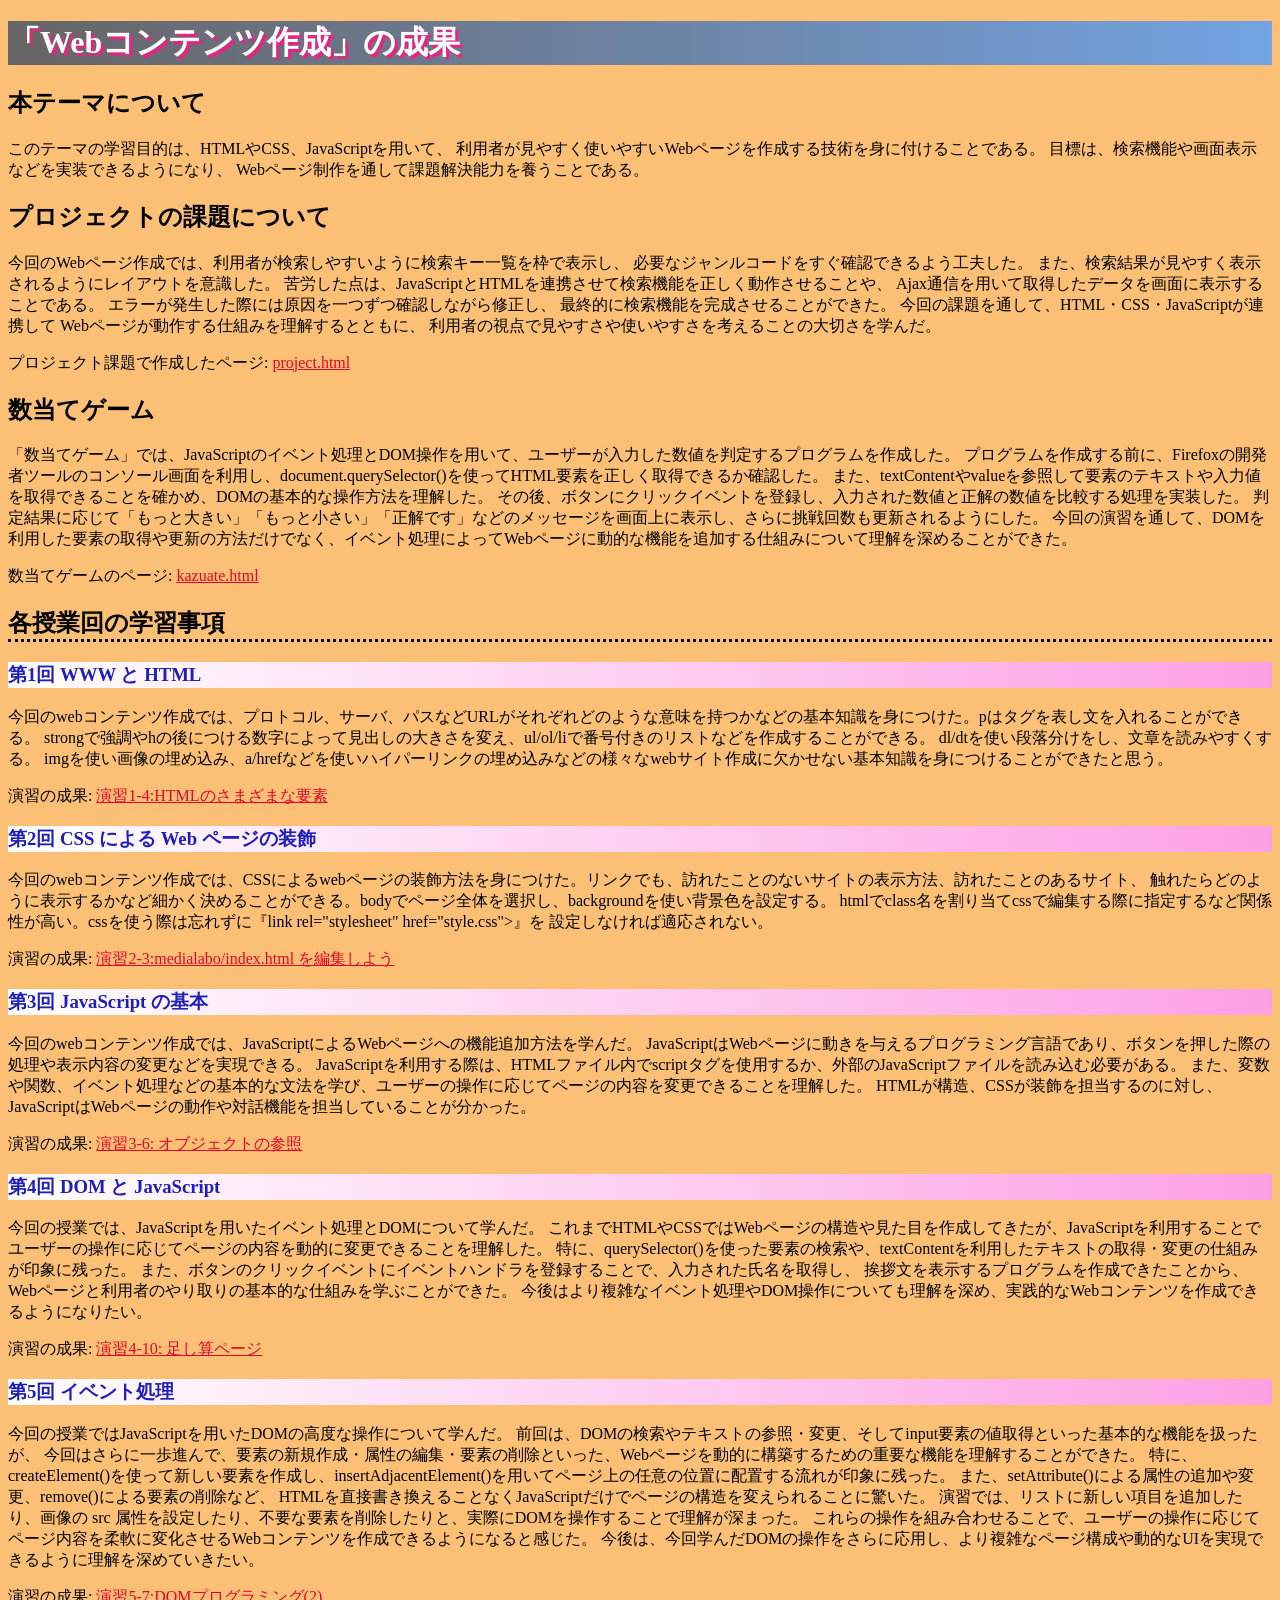
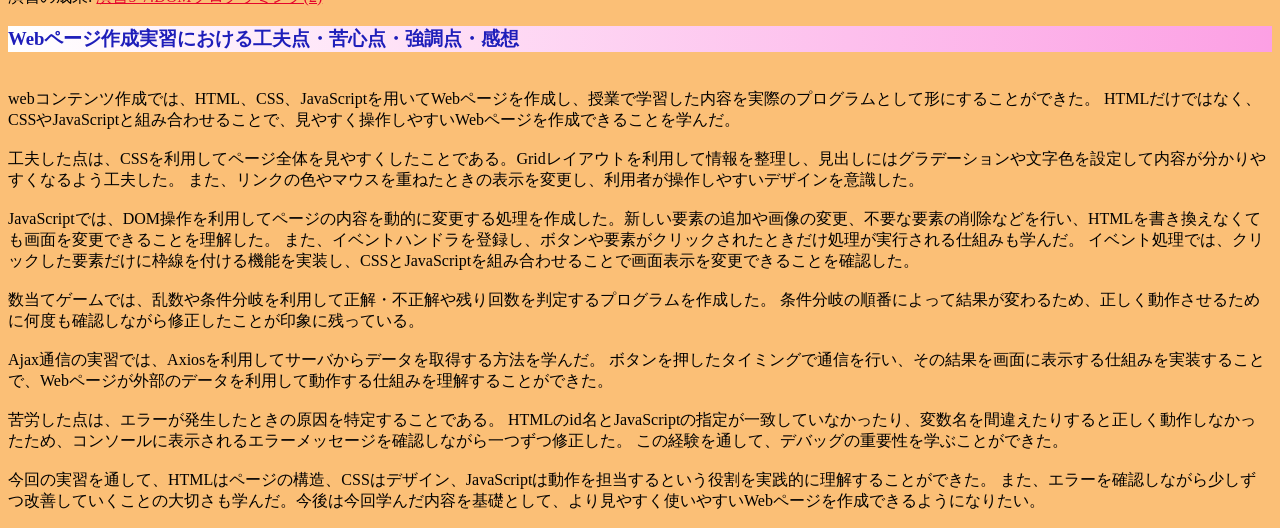
<file: index.html>
<!DOCTYPE html>
<html>
   <link rel="stylesheet" href="style.css">
  <head>
    <meta charset="utf-8">
    <title>My test page</title>
  </head>
  <body>
	<h1>「Webコンテンツ作成」の成果</h1>
		<h2>本テーマについて</h2>
    <p>このテーマの学習目的は、HTMLやCSS、JavaScriptを用いて、
      利用者が見やすく使いやすいWebページを作成する技術を身に付けることである。
      目標は、検索機能や画面表示などを実装できるようになり、
      Webページ制作を通して課題解決能力を養うことである。</p>
		<h2>プロジェクトの課題について</h2>
			<p>今回のWebページ作成では、利用者が検索しやすいように検索キー一覧を枠で表示し、
        必要なジャンルコードをすぐ確認できるよう工夫した。
        また、検索結果が見やすく表示されるようにレイアウトを意識した。
        苦労した点は、JavaScriptとHTMLを連携させて検索機能を正しく動作させることや、
        Ajax通信を用いて取得したデータを画面に表示することである。
        エラーが発生した際には原因を一つずつ確認しながら修正し、
        最終的に検索機能を完成させることができた。
        今回の課題を通して、HTML・CSS・JavaScriptが連携して
        Webページが動作する仕組みを理解するとともに、
        利用者の視点で見やすさや使いやすさを考えることの大切さを学んだ。</p>
      <p>プロジェクト課題で作成したページ:
        <a href="project.html"
	          title="プロジェクト課題"
			  target="_blank">project.html</a>
      </p>
		<h2>数当てゲーム</h2>
	    <p>
        「数当てゲーム」では、JavaScriptのイベント処理とDOM操作を用いて、ユーザーが入力した数値を判定するプログラムを作成した。
        プログラムを作成する前に、Firefoxの開発者ツールのコンソール画面を利用し、document.querySelector()を使ってHTML要素を正しく取得できるか確認した。
        また、textContentやvalueを参照して要素のテキストや入力値を取得できることを確かめ、DOMの基本的な操作方法を理解した。
        その後、ボタンにクリックイベントを登録し、入力された数値と正解の数値を比較する処理を実装した。
        判定結果に応じて「もっと大きい」「もっと小さい」「正解です」などのメッセージを画面上に表示し、さらに挑戦回数も更新されるようにした。
        今回の演習を通して、DOMを利用した要素の取得や更新の方法だけでなく、イベント処理によってWebページに動的な機能を追加する仕組みについて理解を深めることができた。


      </p>
      <p>数当てゲームのページ:
        <a href="kazuate.html"
	          title="数当てゲーム"
			  target="_blank">kazuate.html</a>
      </p>
      <p></p>
		<h2 class="b1">各授業回の学習事項</h2>
    <h3>第1回 WWW と HTML</h3>
    <p>今回のwebコンテンツ作成では、プロトコル、サーバ、パスなどURLがそれぞれどのような意味を持つかなどの基本知識を身につけた。pはタグを表し文を入れることができる。
      strongで強調やhの後につける数字によって見出しの大きさを変え、ul/ol/liで番号付きのリストなどを作成することができる。
      dl/dtを使い段落分けをし、文章を読みやすくする。
      imgを使い画像の埋め込み、a/hrefなどを使いハイパーリンクの埋め込みなどの様々なwebサイト作成に欠かせない基本知識を身につけることができたと思う。
    </p>
    <p>演習の成果:
        <a href="practice-html/elements.html"
	          title="演習1-4"
			  target="_blank">演習1-4:HTMLのさまざまな要素</a>
      </p>
      <h3>第2回 CSS による Web ページの装飾</h3>
      <p>今回のwebコンテンツ作成では、CSSによるwebページの装飾方法を身につけた。リンクでも、訪れたことのないサイトの表示方法、訪れたことのあるサイト、
        触れたらどのように表示するかなど細かく決めることができる。bodyでページ全体を選択し、backgroundを使い背景色を設定する。
        htmlでclass名を割り当てcssで編集する際に指定するなど関係性が高い。cssを使う際は忘れずに『link rel="stylesheet" href="style.css">』を
        設定しなければ適応されない。
    </p>
    <p>演習の成果:
        <a href="practice-css/browser-intro.html"
	          title="演習2-3"
			  target="_blank">演習2-3:medialabo/index.html を編集しよう</a>
      </p>
      <h3>第3回 JavaScript の基本</h3>
      <p>今回のwebコンテンツ作成では、JavaScriptによるWebページへの機能追加方法を学んだ。
        JavaScriptはWebページに動きを与えるプログラミング言語であり、ボタンを押した際の処理や表示内容の変更などを実現できる。
        JavaScriptを利用する際は、HTMLファイル内でscriptタグを使用するか、外部のJavaScriptファイルを読み込む必要がある。
        また、変数や関数、イベント処理などの基本的な文法を学び、ユーザーの操作に応じてページの内容を変更できることを理解した。
        HTMLが構造、CSSが装飾を担当するのに対し、JavaScriptはWebページの動作や対話機能を担当していることが分かった。
    </p>
    <p>演習の成果:
        <a href="practice-js/obj-practice.html"
	          title="演習3-6"
			  target="_blank">演習3-6: オブジェクトの参照</a>
      </p>
      <h3>第4回 DOM と JavaScript</h3>
            <p>今回の授業では、JavaScriptを用いたイベント処理とDOMについて学んだ。
              これまでHTMLやCSSではWebページの構造や見た目を作成してきたが、JavaScriptを利用することでユーザーの操作に応じてページの内容を動的に変更できることを理解した。
              特に、querySelector()を使った要素の検索や、textContentを利用したテキストの取得・変更の仕組みが印象に残った。
              また、ボタンのクリックイベントにイベントハンドラを登録することで、入力された氏名を取得し、
              挨拶文を表示するプログラムを作成できたことから、Webページと利用者のやり取りの基本的な仕組みを学ぶことができた。
              今後はより複雑なイベント処理やDOM操作についても理解を深め、実践的なWebコンテンツを作成できるようになりたい。
    </p>
    <p>演習の成果:
        <a href="practice-eventdom/tashizan.html"
	          title="演習4-10"
			  target="_blank">演習4-10: 足し算ページ</a>
      </p>
      <h3>第5回 イベント処理</h3>
      <p>今回の授業ではJavaScriptを用いたDOMの高度な操作について学んだ。
前回は、DOMの検索やテキストの参照・変更、そしてinput要素の値取得といった基本的な機能を扱ったが、
今回はさらに一歩進んで、要素の新規作成・属性の編集・要素の削除といった、Webページを動的に構築するための重要な機能を理解することができた。
特に、createElement()を使って新しい要素を作成し、insertAdjacentElement()を用いてページ上の任意の位置に配置する流れが印象に残った。
また、setAttribute()による属性の追加や変更、remove()による要素の削除など、
HTMLを直接書き換えることなくJavaScriptだけでページの構造を変えられることに驚いた。
演習では、リストに新しい項目を追加したり、画像の src 属性を設定したり、不要な要素を削除したりと、実際にDOMを操作することで理解が深まった。
これらの操作を組み合わせることで、ユーザーの操作に応じてページ内容を柔軟に変化させるWebコンテンツを作成できるようになると感じた。
今後は、今回学んだDOMの操作をさらに応用し、より複雑なページ構成や動的なUIを実現できるように理解を深めていきたい。
    </p>
    <p>演習の成果:
        <a href="practice-dom2/dom2-exercise.html"
	          title="演習5-7"
			  target="_blank">演習5-7:DOMプログラミング(2)</a>
      </p>
    <h3>Webページ作成実習における工夫点・苦心点・強調点・感想</h3>
    <p><br>webコンテンツ作成では、HTML、CSS、JavaScriptを用いてWebページを作成し、授業で学習した内容を実際のプログラムとして形にすることができた。
      HTMLだけではなく、CSSやJavaScriptと組み合わせることで、見やすく操作しやすいWebページを作成できることを学んだ。<br>
<br>工夫した点は、CSSを利用してページ全体を見やすくしたことである。Gridレイアウトを利用して情報を整理し、見出しにはグラデーションや文字色を設定して内容が分かりやすくなるよう工夫した。
また、リンクの色やマウスを重ねたときの表示を変更し、利用者が操作しやすいデザインを意識した。<br>
<br>JavaScriptでは、DOM操作を利用してページの内容を動的に変更する処理を作成した。新しい要素の追加や画像の変更、不要な要素の削除などを行い、HTMLを書き換えなくても画面を変更できることを理解した。
また、イベントハンドラを登録し、ボタンや要素がクリックされたときだけ処理が実行される仕組みも学んだ。
イベント処理では、クリックした要素だけに枠線を付ける機能を実装し、CSSとJavaScriptを組み合わせることで画面表示を変更できることを確認した。<br>
<br>数当てゲームでは、乱数や条件分岐を利用して正解・不正解や残り回数を判定するプログラムを作成した。
条件分岐の順番によって結果が変わるため、正しく動作させるために何度も確認しながら修正したことが印象に残っている。<br>
<br>Ajax通信の実習では、Axiosを利用してサーバからデータを取得する方法を学んだ。
ボタンを押したタイミングで通信を行い、その結果を画面に表示する仕組みを実装することで、Webページが外部のデータを利用して動作する仕組みを理解することができた。<br>
<br>苦労した点は、エラーが発生したときの原因を特定することである。
HTMLのid名とJavaScriptの指定が一致していなかったり、変数名を間違えたりすると正しく動作しなかったため、コンソールに表示されるエラーメッセージを確認しながら一つずつ修正した。
この経験を通して、デバッグの重要性を学ぶことができた。<br>
<br>今回の実習を通して、HTMLはページの構造、CSSはデザイン、JavaScriptは動作を担当するという役割を実践的に理解することができた。
また、エラーを確認しながら少しずつ改善していくことの大切さも学んだ。今後は今回学んだ内容を基礎として、より見やすく使いやすいWebページを作成できるようになりたい。<br></p>
  </body>
</html>
</file>
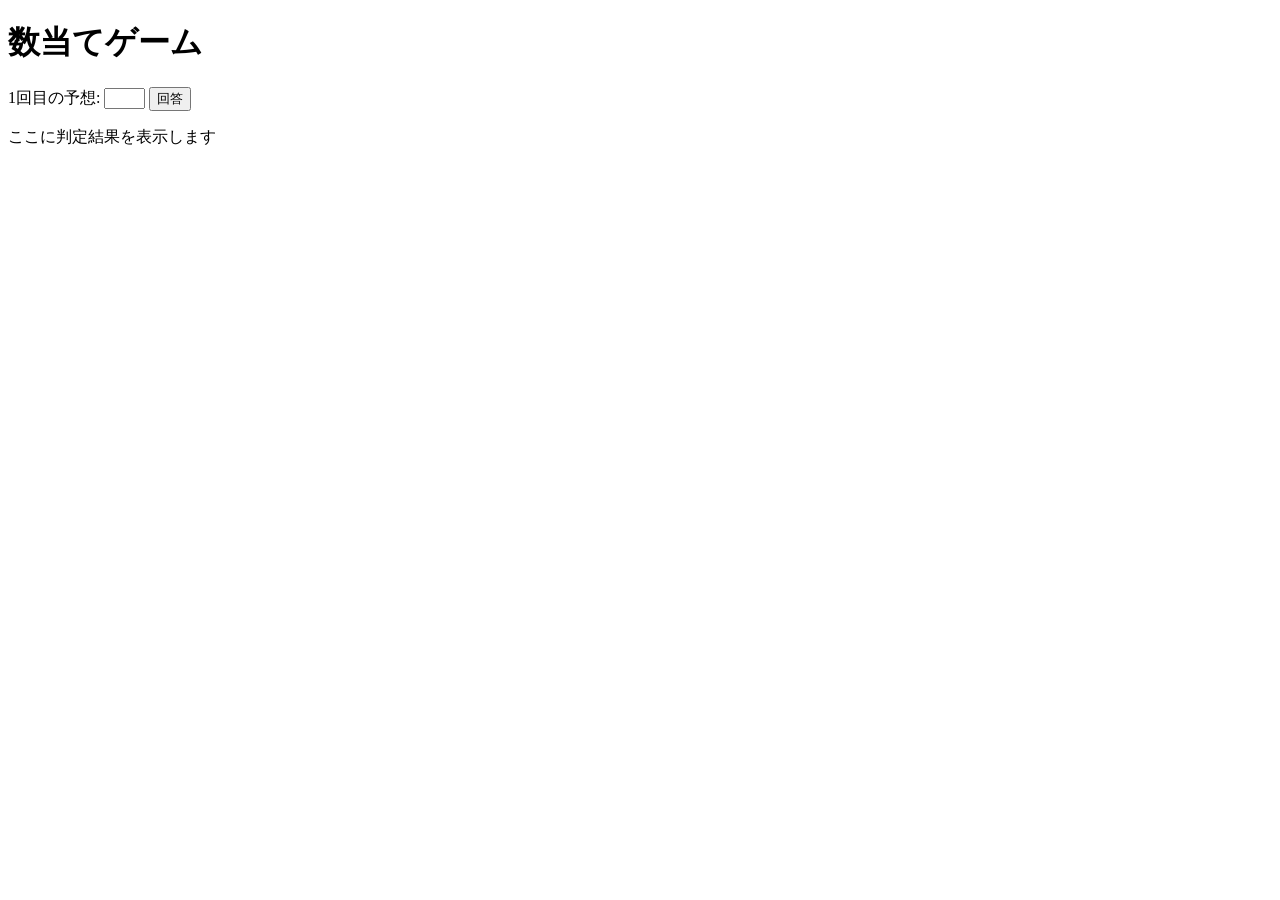
<file: kazuate.html>
<!DOCTYPE html>
<html>
  <head>
    <meta charset="utf-8">
    <title>数当てゲーム</title>
    <script src="kazuate.js" defer></script>
  </head>

  <body>
    <h1>数当てゲーム</h1>

    <p>
      <span id="kaisu">1</span>回目の予想:
      <input type="text" id="yoso" size="3">
      <button id="kaitou">回答</button>
    </p>

    <p id="result">ここに判定結果を表示します</p>
  </body>
</html>
</file>
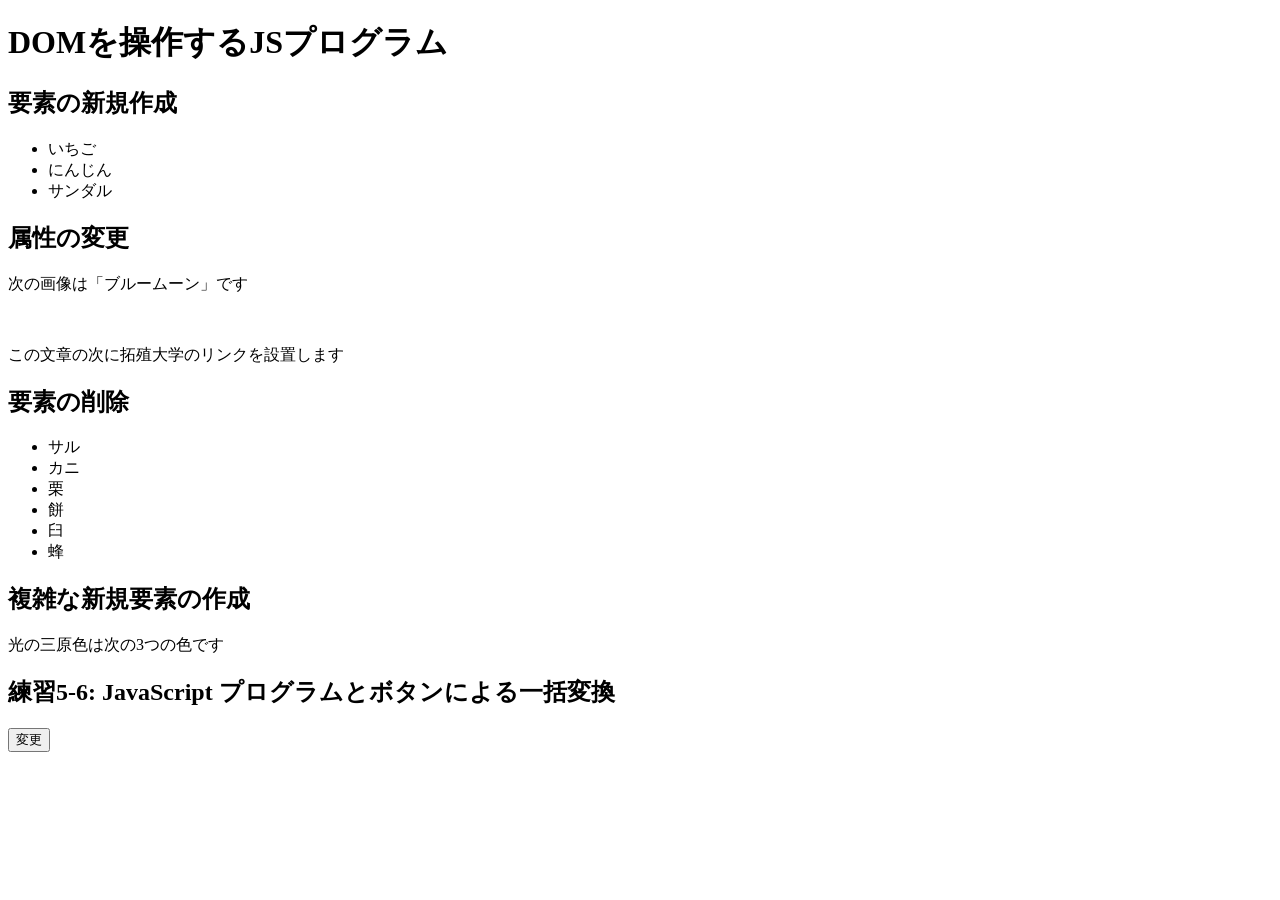
<file: practice-dom2/dom2-intro.html>
<!DOCTYPE html>
<html>
  <head>
    <title>DOMを操作するJSプログラム</title>
	<script src="dom2-intro.js" defer></script>
  </head>

  <body>
	  <h1>DOMを操作するJSプログラム</h1>

	  <h2>要素の新規作成</h2>
	  <ul id="kazoeuta">
		<li>いちご</li>
		<li>にんじん</li>
		<li>サンダル</li>
	  </ul>

	  <h2>属性の変更</h2>
	  <p>次の画像は「ブルームーン」です</p>
	  <img id="bluemoon">

	  <p id="takudai">この文章の次に拓殖大学のリンクを設置します</p>


	  <h2>要素の削除</h2>
	  <ul id="kassen">
		  <li>サル</li>
		  <li>カニ</li>
		  <li>栗</li>
		  <li id="mochi">餅</li>
		  <li>臼</li>
		  <li>蜂</li>
	  </ul>

	  <h2 id="fukuzatu">複雑な新規要素の作成</h2>
	  <p id="primary">光の三原色は次の3つの色です</p>

	  <h2>練習5-6: JavaScript プログラムとボタンによる一括変換</h2>
	  <button id="henkou">変更</button>

  </body>
</html>
</file>
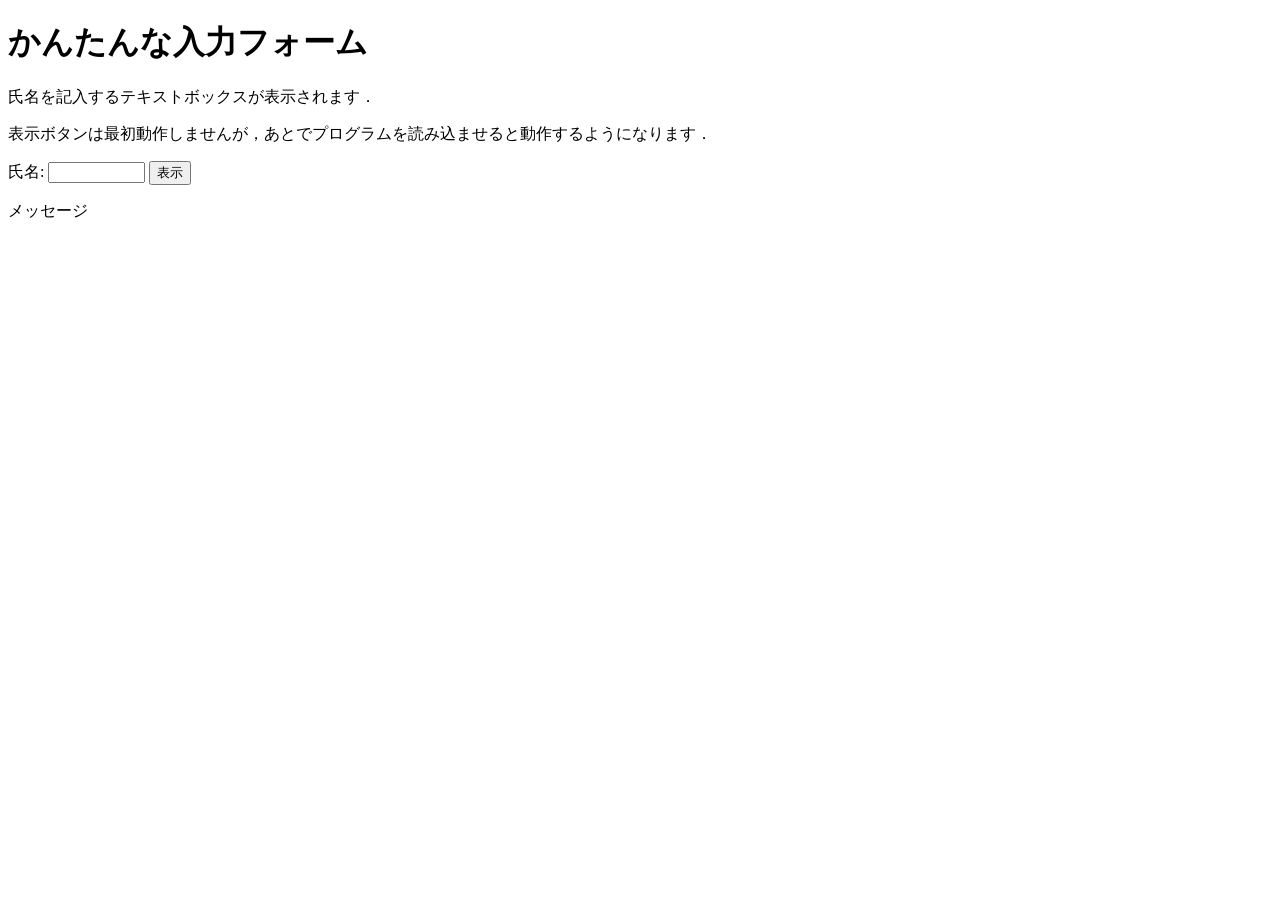
<file: practice-eventdom/input-demo.html>
<!DOCTYPE html>
<html>
  <head>
    <title>かんたんな入力フォーム</title>
    <script src="input-demo.js" defer></script>
  </head>


  <body>
    <h1>かんたんな入力フォーム</h1>
	<p>氏名を記入するテキストボックスが表示されます．</p>
	<p>表示ボタンは最初動作しませんが，あとでプログラムを読み込ませると動作するようになります．</p>
	<label for="shimei">氏名: </label>
	<input type="text" name="shimei" size="10" id="shimei">
	<button id="print">表示</button>
	<p id="message">メッセージ</p>
  </body>
</html>
</file>
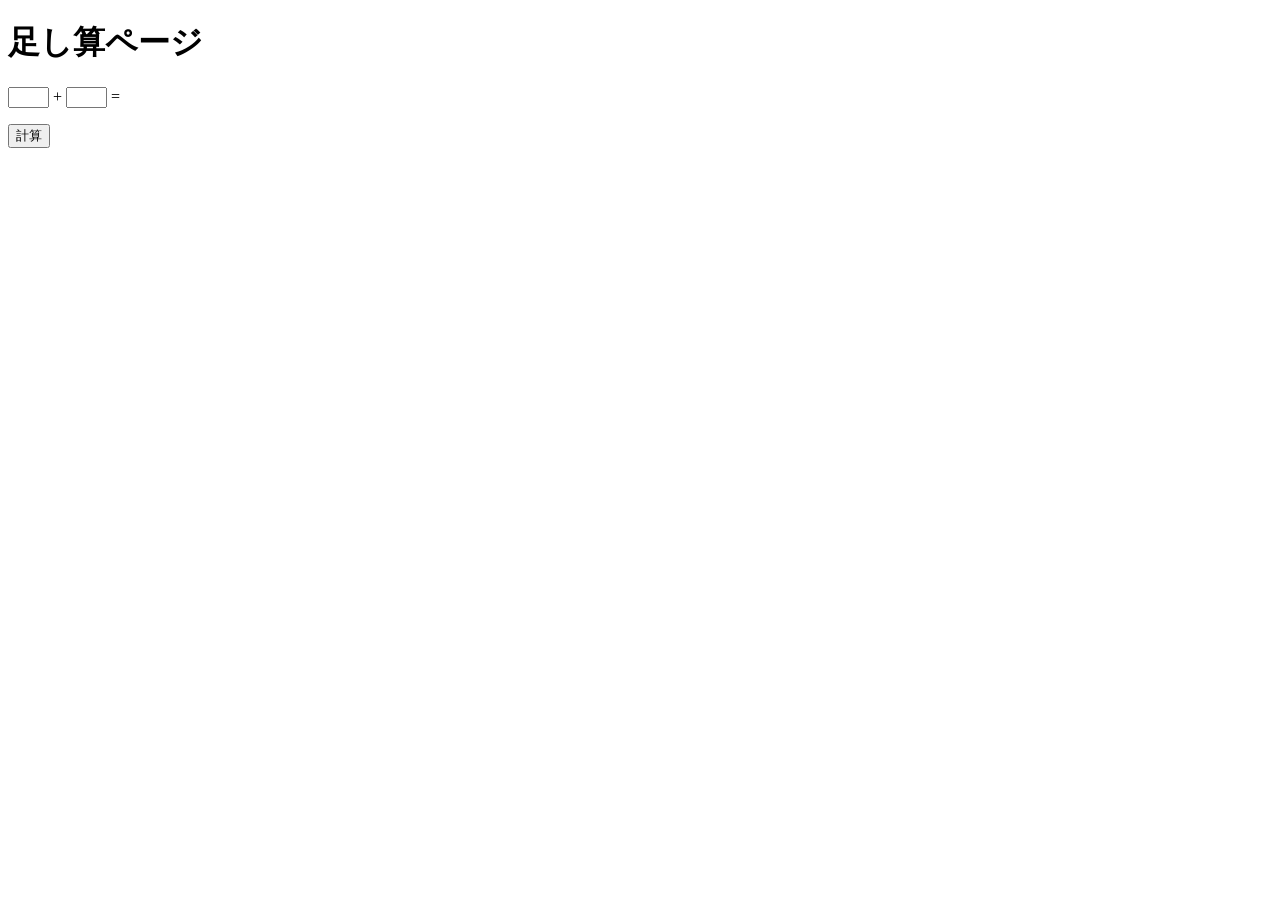
<file: practice-eventdom/tashizan.html>
<!DOCTYPE html>
<html>
  <head>
    <title>足し算ページ</title>
	<script src="tashizan.js" defer></script>
  </head>

  <body>
    <h1>足し算ページ</h1>
	<p>
	<input type="text" name="left" id="left" size="3">
	+
	<input type="text" name="right" id="right" size="3">
	=
	<span id="answer"></span>
	</p>
	<button id="calc">計算</button>
  </body>
</html>
</file>
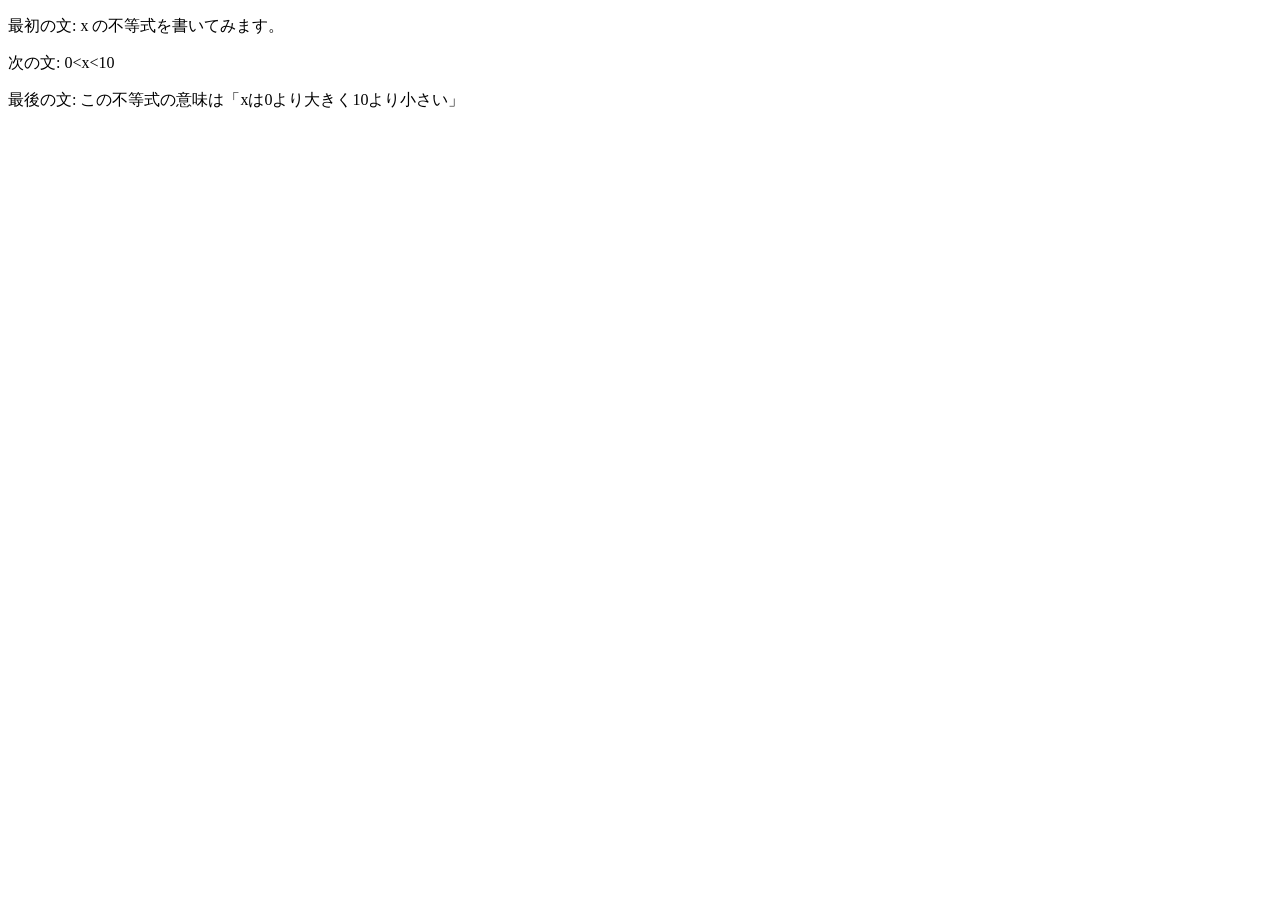
<file: practice-html/structure.html>
<!DOCTYPE html>
<html>
  <head>
    <meta charset="utf-8">
    <title>演習1-3</title>
  </head>
  <body>
    <p>最初の文: x の不等式を書いてみます。</p>
    <p>次の文: 0&lt;x&lt;10</p>
    <p>最後の文: この不等式の意味は「xは0より大きく10より小さい」</p>
    <!--<p>これは不要な文章です。</p>-->
  </body>
</html>
</file>
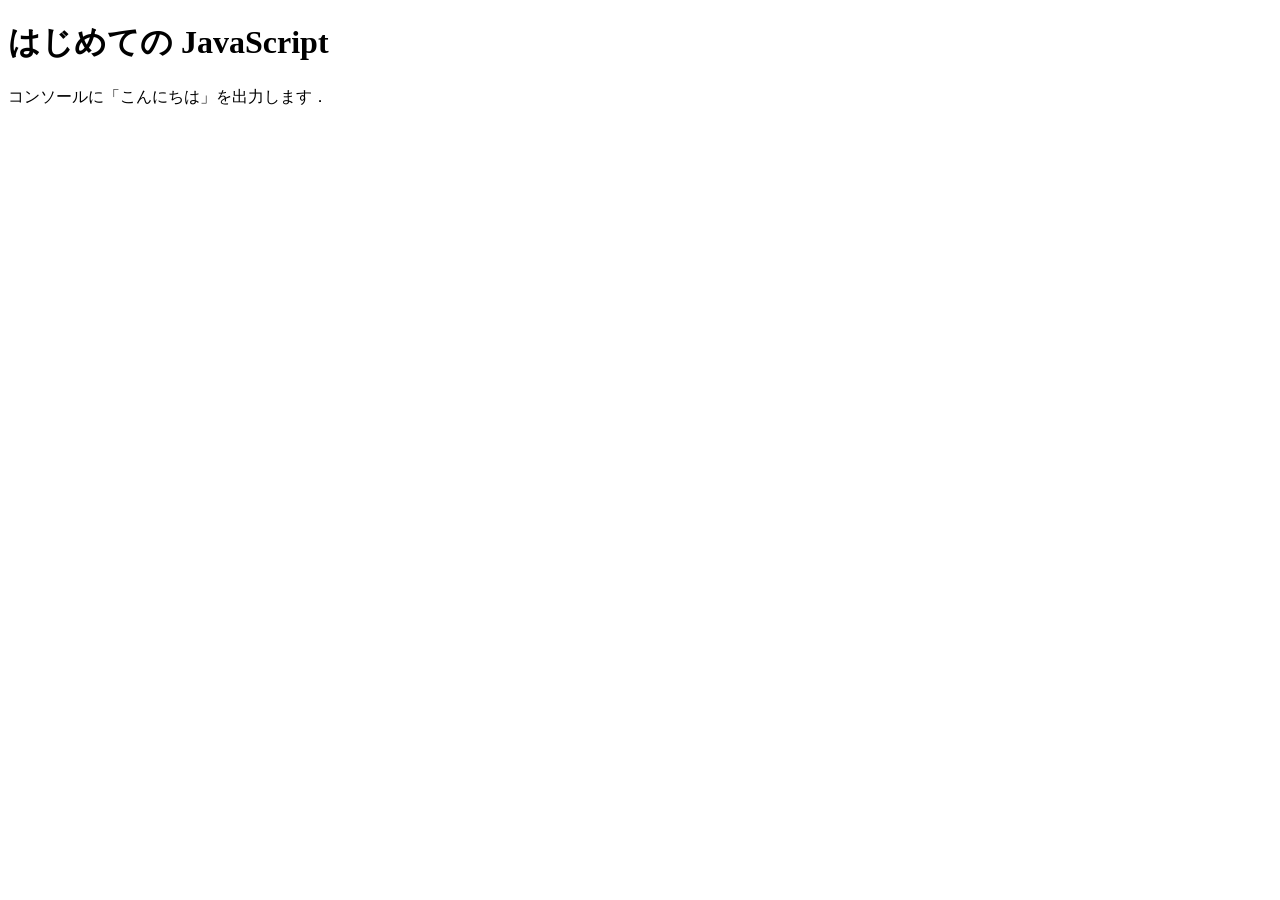
<file: practice-js/jsintro.html>
<!DOCTYPE html>
<html>
  <head>
    <meta charset="utf-8">
    <title>はじめての JavaScript</title>
    <script src="hello.js" defer></script>
  </head>

  <body>
    <h1>はじめての JavaScript</h1>

    <p>コンソールに「こんにちは」を出力します．</p>
  </body>
</html>
</file>
<file: style.css>
h1 {
    font-family: cursive;
    background: linear-gradient(to right, rgb(103, 100, 100), #72a3e2);
    color: white;
    text-shadow: 3px 3px rgb(234, 35, 131);
}
body {
    background-color: rgb(251, 191, 118); /* 薄い緑 */
}
h3 {
    color: #1e1eba;
    background: linear-gradient(to right, rgb(255, 255, 255), #fca0e4);
}
a:link {
  color: rgb(228, 6, 43);
}

a:visited {
  color: rgb(23, 120, 120);
}

a:hover {
  text-decoration: none;
}
.b1 {
  border-bottom-style: dotted;
}
</file>
